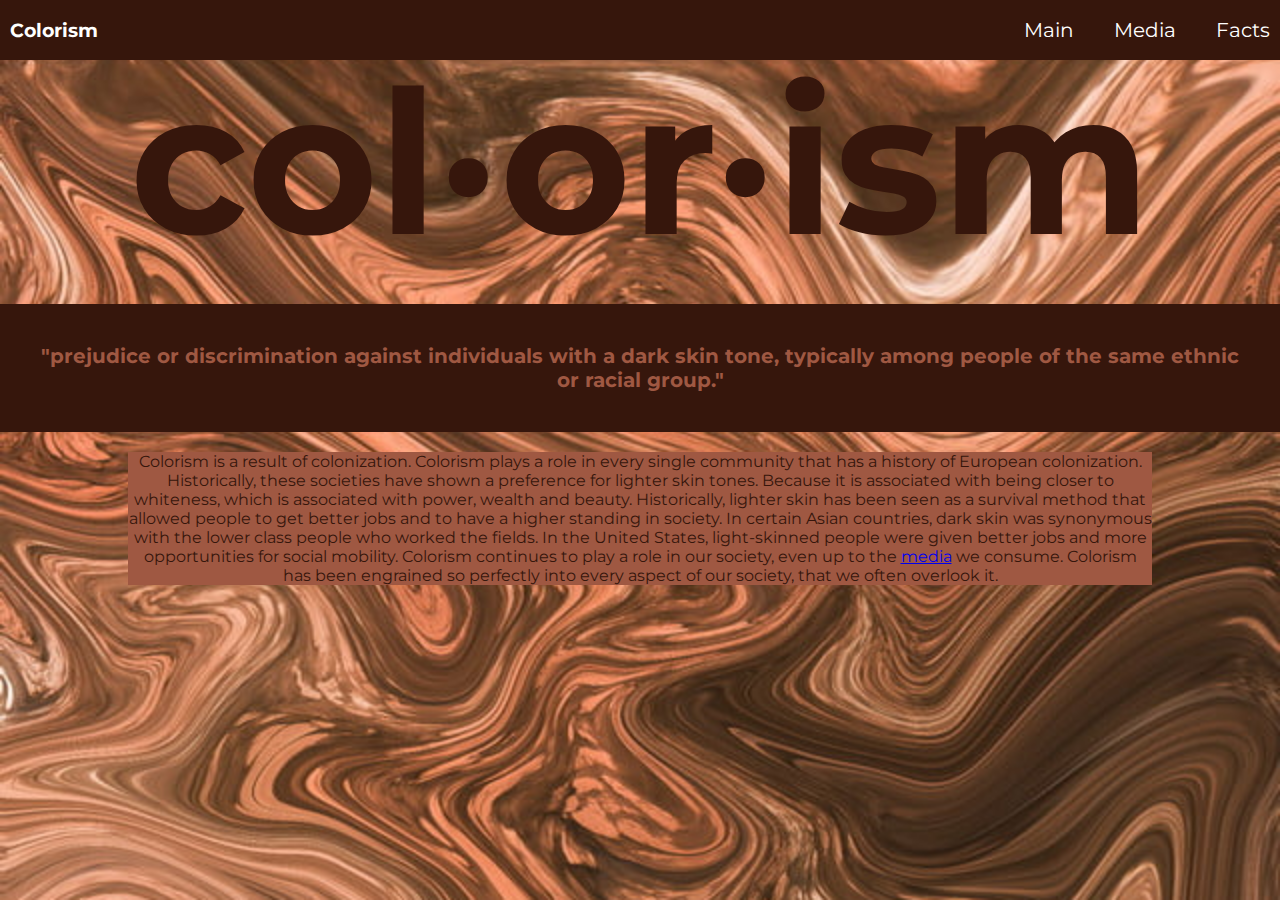
<file: index.html>
<!DOCTYPE html>
<html lang="en" dir="ltr">
  <head>
    <meta charset="utf-8">
    <link rel="stylesheet" href="styles.css">
    <link rel="preconnect" href="https://fonts.gstatic.com">
    <link href="https://fonts.googleapis.com/css2?family=Montserrat:wght@300&display=swap" rel="stylesheet">
    <title>Colorism</title>
  </head>
  <body>
    <nav> <!-- navigation bar-->
      <div class="top_left_word">
        <h3>Colorism</h3>
      </div>
      <div class="nav_links">
        <a href="index.html">Main</a>
        <a href="media.html">Media</a>
        <a href="facts.html">Facts</a>
      </div>
    </nav>
    <div class="header">
      <h1>col·or·ism</h1>
      <p class="subtitle">"prejudice or discrimination against individuals with a dark skin tone,
         typically among people of the same ethnic or racial group."</p>
      <div class="subtitle_des">
        <p class="description">
          Colorism is a result of colonization. Colorism plays a role in every single community that has a history of European colonization. Historically, these societies have shown a preference for lighter skin tones. Because it is associated with being closer to whiteness, which is associated with power, wealth and beauty.
            Historically, lighter skin has been seen as a survival method that allowed people to get better jobs and to have a higher standing in society. In certain Asian countries, dark skin was synonymous with the lower class people who worked the fields. In the United States, light-skinned people
            were given better jobs and more opportunities for social mobility. Colorism continues to play a role in our society, even up to the <a href="media.html">media</a> we consume. Colorism has been engrained so perfectly into every aspect of our society, that we often overlook it.
        </p>
      </div>


    </div>
    <!-- testin
    <div class="content_container">
      <div class="text">
        <h2>Colorism is a result of colonization. Colorism plays a role in every single community that has a history of European colonization. Historically, these societies have shown a preference for lighter skin tones. Because it is associated with being closer to whiteness, which is associated with power, wealth and beauty.
          Historically, lighter skin has been seen as a survival method that allowed people to get better jobs and to have a higher standing in society. In certain Asian countries, dark skin was synonymous with the lower class people who worked the fields. Meanwhile, in the United States, light-skinned people
          were given better jobs and more opportunities for social mobility. Colorism continues to play a role in our society, even up to the <a href="media.html">media</a> we consume. Colorism has been engrained into every aspect of our society, that people often overlook it.
        </h2>
      </div>
    </div>-->
  </body>
</html>
</file>
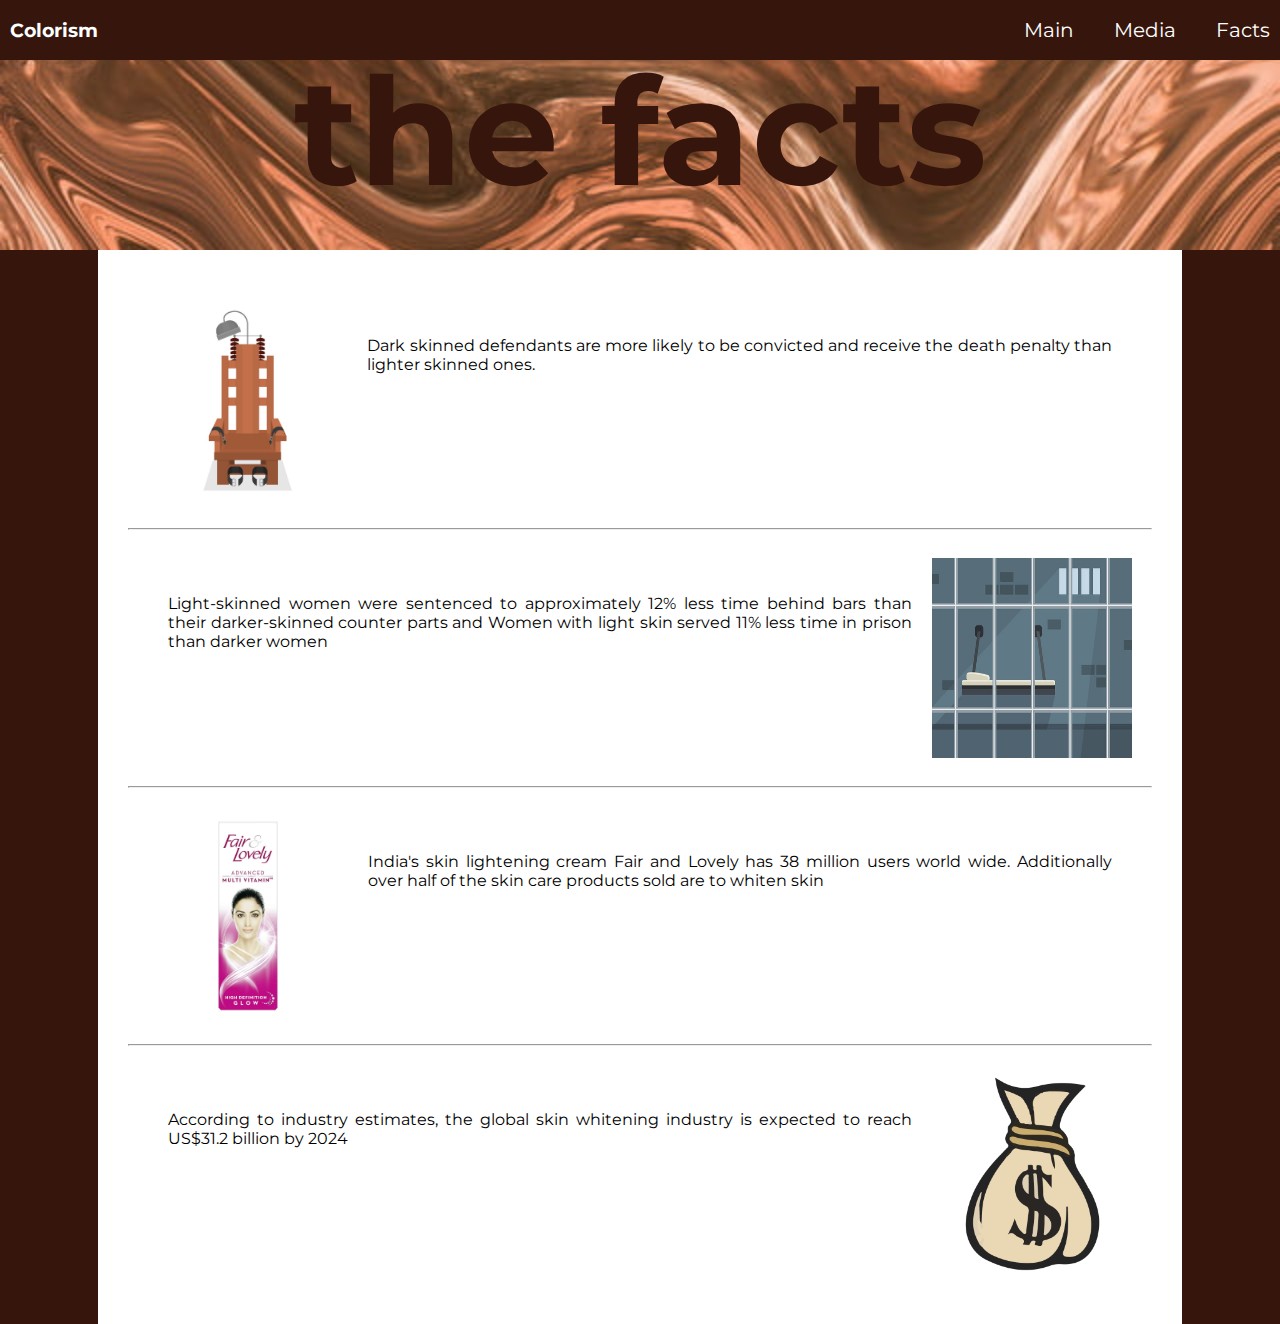
<file: facts.html>
<!DOCTYPE html>
<html lang="en" dir="ltr">
  <head>
    <meta charset="utf-8">
    <title>Colorism Facts</title>
    <link rel="stylesheet" href="facts.css">
    <link rel="preconnect" href="https://fonts.gstatic.com">
    <link href="https://fonts.googleapis.com/css2?family=Montserrat:wght@300&display=swap" rel="stylesheet">
  </head>
  <body>
    <nav> <!-- navigation bar-->
      <div class="top_left_word">
        <h3>Colorism</h3>
      </div>
      <div class="nav_links">
        <a href="index.html">Main</a>
        <a href="media.html">Media</a>
        <a href="facts.html">Facts</a>
      </div>
    </nav>
    <div class="header">
      <h1>the facts</h1>
    </div>
    <div class="content_container_facts">
      <div class="facts">
        <div class="top_row_facts">
          <div class="fact1">
            <img src="images/electricchair.jpg" alt="electric hair drawing">
            <p>Dark skinned defendants are more likely to be convicted and receive
               the death penalty than lighter skinned ones.</p>
          </div>
          <hr>
          <div class="fact2">
            <img src="images/jail.jpg" alt="jail cell">
            <p>Light-skinned women were sentenced to approximately 12% less time
             behind bars than their darker-skinned counter parts
             and Women with light skin served 11% less time in prison than darker women
             </p>
          </div>
          <hr>
        </div>
        <div class="bottom_row_facts">
          <div class="fact3">
            <img src="images/fair.jpg" alt="fair and lovely bottle">
            <p>India's skin lightening cream Fair and Lovely has 38 million users world wide. Additionally over half of the skin
            care products sold are to whiten skin</p>
          </div>
          <hr>
          <div class="fact4">
            <img src="images/moneybag.png" alt="moneybag">
            <p>According to industry estimates, the global skin whitening industry is expected to reach US$31.2 billion by 2024</p>
          </div>
        </div>


      </div>

    </div>
  </body>
</html>
</file>
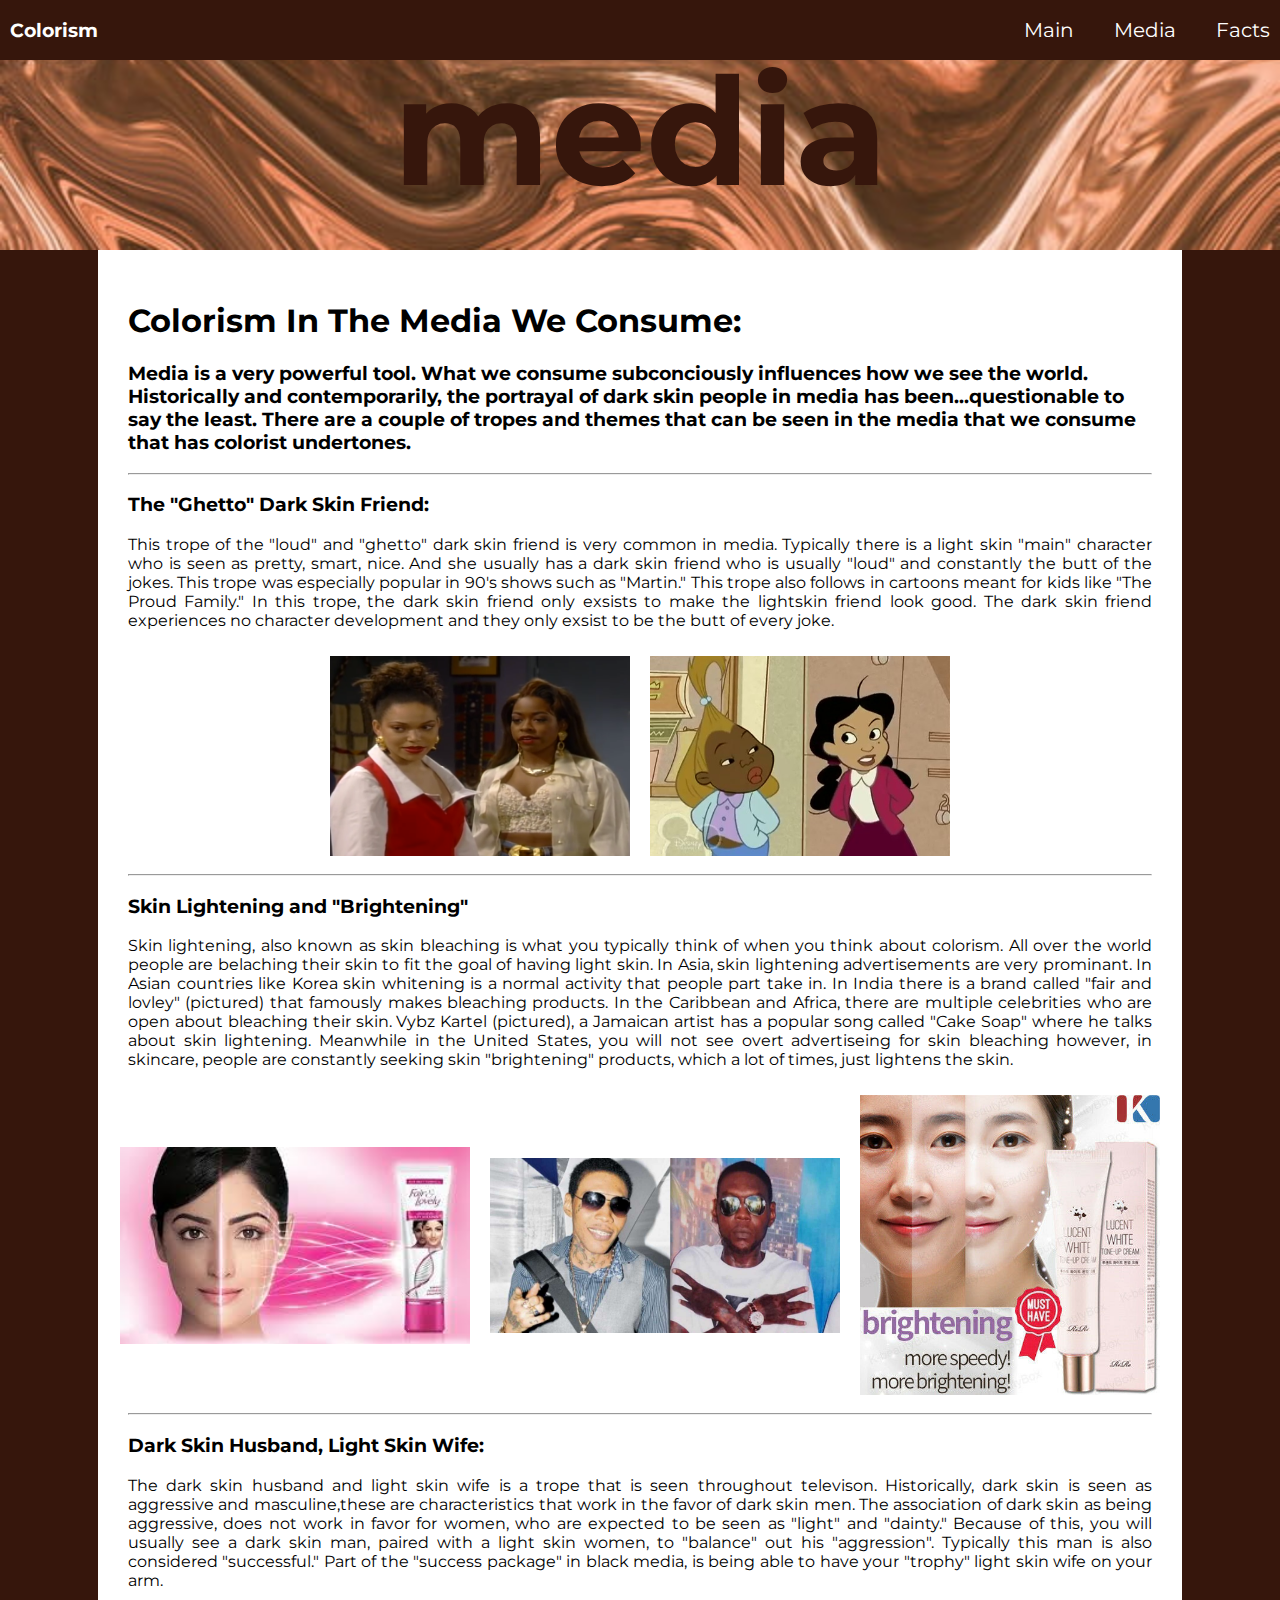
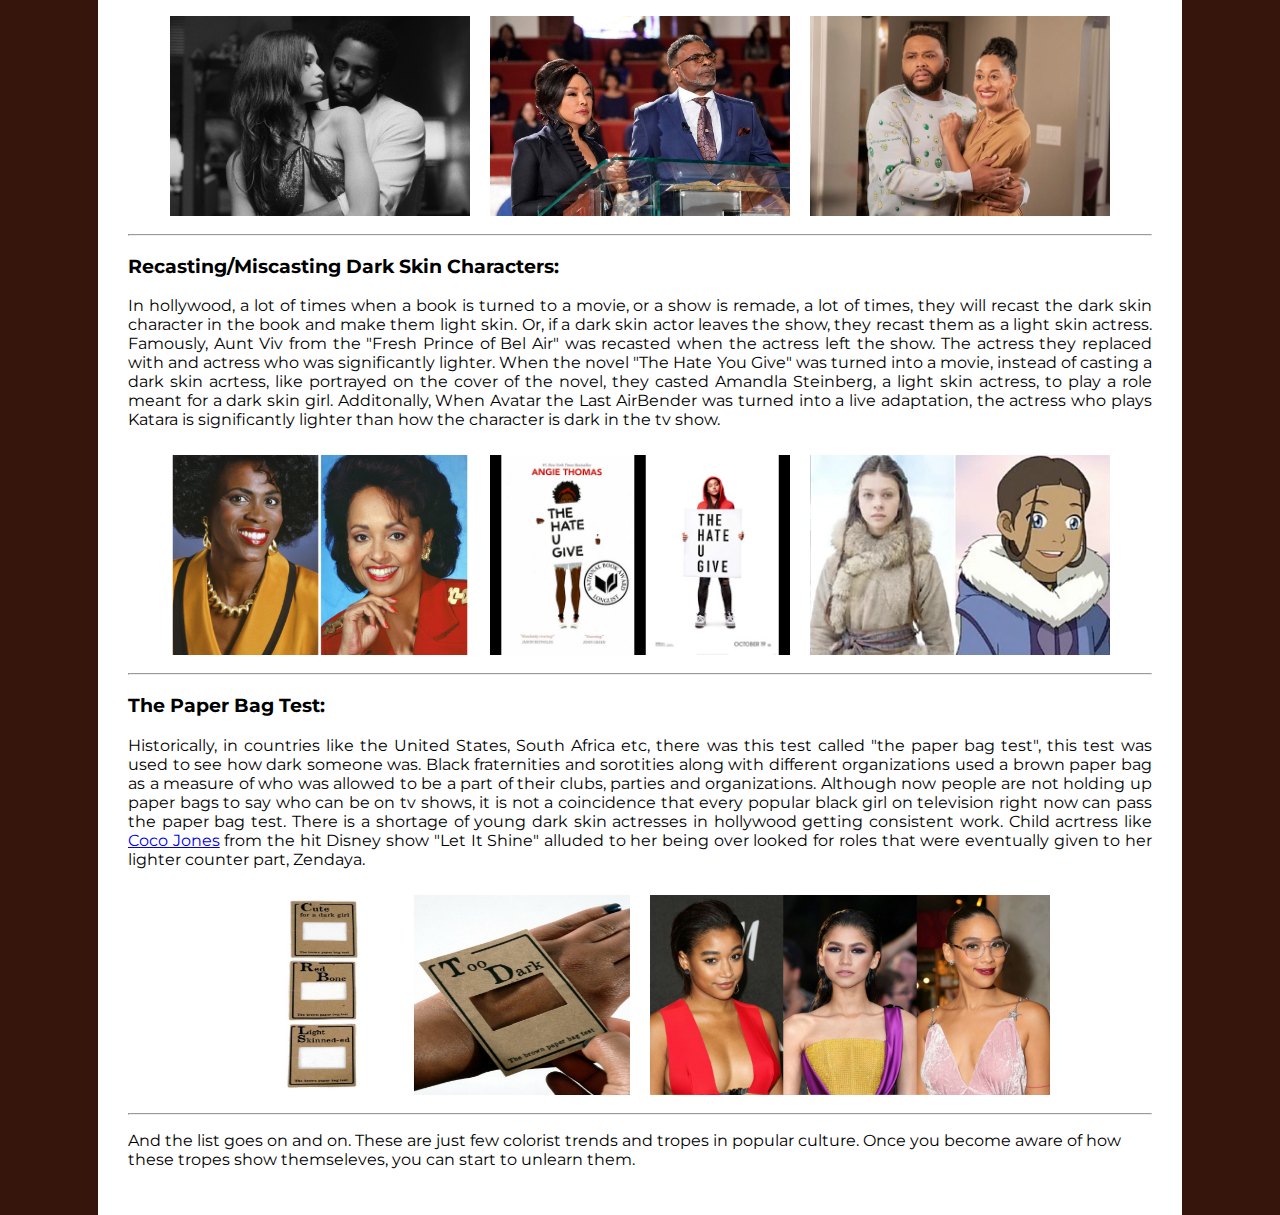
<file: media.html>
<!DOCTYPE html>
<html lang="en" dir="ltr">
  <head>
    <meta charset="utf-8">
    <title>Colorist Media</title>
    <link rel="stylesheet" href="media.css">
    <link rel="preconnect" href="https://fonts.gstatic.com">
    <link href="https://fonts.googleapis.com/css2?family=Montserrat:wght@300&display=swap" rel="stylesheet">
  </head>
  <body>
    <nav> <!-- navigation bar-->
      <div class="top_left_word">
        <h3>Colorism</h3>
      </div>
      <div class="nav_links">
        <a href="index.html">Main</a>
        <a href="media.html">Media</a>
        <a href="facts.html">Facts</a>
      </div>
    </nav>
    <div class="header">
      <h1>media</h1>
    </div>
    <div class="content_container_media">
      <div class="media_title">
        <h1>Colorism In The Media We Consume:</h1>
      </div>
      <div class="media_subtitle">
        <h3>Media is a very powerful tool. What we consume subconciously influences how we see the world.
        Historically and contemporarily, the portrayal of dark skin people in media has been...questionable to say the least.
       There are a couple of tropes and themes that can be seen in the media that we consume that has colorist undertones.
      </h3>
      </div>
      <hr>
      <div class="troupe1">
        <h3>The "Ghetto" Dark Skin Friend:</h3>
        <p class="explan_txt">This trope of the "loud" and "ghetto" dark skin friend is very common in media. Typically
        there is a light skin "main" character who is seen as pretty, smart, nice. And she usually has a dark skin
        friend who is usually "loud" and constantly the butt of the jokes. This trope was especially popular in
        90's shows such as "Martin." This trope also follows in cartoons meant for kids like "The Proud Family." In this trope,
        the dark skin friend only exsists to make the lightskin friend look good. The dark skin friend experiences no character development
        and they only exsist to be the butt of every joke.
        </p>
        <div class="trope1_pics">
          <img class="martin" src="images/martin.jpg" alt="martin">
          <img class="proudfam" src="images/proudfamily.jpg" alt="proud family">
        </div>
      </div>
      <hr>
      <div class="troupe2">
        <h3>Skin Lightening and "Brightening"</h3>
        <p class="explan_txt">
        Skin lightening, also known as skin bleaching is what you typically think of
        when you think about colorism. All over the world people are belaching their skin to fit the goal of having light skin.
        In Asia, skin lightening advertisements are very prominant. In Asian countries like Korea skin whitening is a normal
        activity that people part take in. In India there is a brand called "fair and lovley" (pictured) that famously makes bleaching products.
        In the Caribbean and Africa, there are multiple celebrities who are open about bleaching their skin. Vybz Kartel (pictured), a Jamaican
        artist has a popular song called "Cake Soap" where he talks about skin lightening. Meanwhile in the United States, you will not see overt advertiseing for skin bleaching
        however, in skincare, people are constantly seeking skin "brightening" products, which a lot of times, just lightens the skin.
        </p>
        <div class="trope2_pics">
          <img src="images/fairandlovley.jpg" alt="fair and lovley">
          <img src="images/vybz.jpg" alt="vybz kartel">
          <img src="images/koreanbleach.jpg" alt="korean skin whitening cream">
        </div>

      </div>
      <hr>
      <div class="trope3">
        <h3>Dark Skin Husband, Light Skin Wife:</h3>
        <p class="explan_txt">The dark skin husband and light skin wife is a trope that is seen throughout televison.
          Historically, dark skin is seen as aggressive and masculine,these are characteristics that work in the favor of dark skin men.
          The association of dark skin as being aggressive, does not work in favor for women, who are expected to be seen as "light" and "dainty."
          Because of this, you will usually see a dark skin man, paired with a light skin women, to "balance" out his "aggression". Typically this man is also considered "successful."
          Part of the "success package" in black media, is being able to have your "trophy" light skin wife on your arm.
        </p>
        <div class="trope3_pics">
          <img src="images/malcolmmaries.jpg" alt="malcolm and marie">
          <img src="images/greenleaf.jpg" alt="bishop and lady mae from green leaf">
          <img src="images/blackish.jpg" alt="andre and bow from blackish">
        </div>
      </div>
      <hr>
      <div class="trope4">
          <h3>Recasting/Miscasting Dark Skin Characters:</h3>
          <p class="explan_txt">
            In hollywood, a lot of times when a book is turned to a movie, or a show is remade, a lot of times, they
            will recast the dark skin character in the book and make them light skin. Or, if a dark skin actor leaves the show, they recast them as a light skin actress.
            Famously, Aunt Viv from the "Fresh Prince of Bel Air" was recasted when the actress left the show. The actress they replaced with and actress who was significantly lighter.
            When the novel "The Hate You Give" was turned into a movie, instead of casting a dark skin acrtess, like portrayed on the cover of the novel, they casted Amandla
            Steinberg, a light skin actress, to play a role meant for a dark skin girl. Additonally, When Avatar the Last AirBender was turned into a live adaptation, the actress
            who plays Katara is significantly lighter than how the character is dark in the tv show.
          </p>
          <div class="trope4_pics">
            <img src="images/freshprinceb.png" alt="aunt viv recasting in the fresh prince">
            <img src="images/thehate.png" alt="amandla steinberg the hate you give">
            <img src="images/katara.png" alt="">
          </div>
      </div>
      <hr>
      <div class="trope5">
          <h3>The Paper Bag Test:</h3>
          <p class="explan_txt"> Historically, in countries like the United States, South Africa etc, there was this test called "the paper bag test", this test was used to see how dark someone was.
            Black fraternities and sorotities along with different organizations used a brown paper bag as a measure of who was allowed to be a part of their clubs, parties and organizations.
            Although now people are not holding up paper bags to say who can be on tv shows, it is not a coincidence that every popular black girl on television right now can pass the paper
            bag test. There is a shortage of young dark skin actresses in hollywood getting consistent work.
             Child acrtress like <a href="https://www.youtube.com/watch?v=B9Xn2RVOlcY">Coco Jones</a> from the hit Disney show "Let It Shine" alluded to her being over
             looked for roles that were eventually given to her lighter counter part, Zendaya.
          </p>
          <div class="trope5_pics">
            <img src="images/paperbag.jpg" alt="the paper bag test">
            <img src="images/modernpaperbag.jpg" alt="actresses who all pass ther paper bag test">

          </div>
      </div>
      <hr>
      <div class="closingstatement">
        <p>
          And the list goes on and on. These are just few colorist trends and tropes in popular culture.
          Once you become aware of how these tropes show themseleves, you can start to unlearn them.
        </p>
      </div>

      </div>



  </body>
</html>
</file>
<file: styles.css>
body{
  margin: 0;
  padding: 0;
  font-family: 'Montserrat', sans-serif;
  background-color: #36160C;

}
/*navigation bar*/
nav{
  width:100%;
  overflow:hidden;
  position: fixed;
  top: 0;
  background-color: #36160C;
  display: flex;
  justify-content: space-between;
  padding-left: 10px;
  padding-right: 10px;
}
.nav_links{
  display: flex;
  justify-content: flex-end;
  top: 20px;
  align-items: center;
}
.top_left_word{
  align-self: flex-start;

}


nav a{
  color: white;
  text-align: center;
  padding: 15px 20px;
  text-decoration: none;
  font-size: 20px;
  margin-top: 0;
}
nav h3{
  color: white;

}
nav a:hover{
  color: #9F5842;
}
/*header*/
.header{
  background-image: url("images/headerpic.jpg");
  width: 100%;
  background-size: cover;
  height: 900px;
  object-fit: cover;
  text-align: center;
  /*display: flex;*/
  /*align-items: center;*/
  margin: 0px;
}
.header h1{
  font-size: 200px;
  font-weight: bold;
  margin-block-start: 0em;
  margin-block-end: 0em;
  margin-inline-start: 0px;
  margin-inline-end: 0px;
  padding-top: 40px;
  color: #36160C;
}
.subtitle{
  font-size: 20px;
  padding: 40px;
  font-weight: bolder;
  background-color: #36160C;
  color: #9F5842;
}
.description{
  width: 80%;
  background-color: #9F5842;
  color: #36160C;
  margin:auto;
}
.content_container{
  background-color: #9F5842;
  padding: 50px;
  margin: auto;
}
.content_container h2{
  font-size: 30px;
  text-align: justify;
}
.subtitle_des{
  text-align: center;
  padding:10;
}
/*
.text{
  background-color: #F2D2BD;
  text-align: center;
}*/
</file>
<file: facts.css>
body{
  margin: 0;
  padding: 0;
  font-family: 'Montserrat', sans-serif;
  background-color: #36160C;

}
/*navigation bar*/
nav{
  width:100%;
  overflow:hidden;
  position: fixed;
  top: 0;
  background-color: #36160C;
  display: flex;
  justify-content: space-between;
  padding-left: 10px;
  padding-right: 10px;

}
.nav_links{
  display: flex;
  justify-content: flex-end;
  top: 20px;
  align-items: center;
}
.top_left_word{
  align-self: flex-start;

}


nav a{
  color: white;
  text-align: center;
  padding: 15px 20px;
  text-decoration: none;
  font-size: 20px;
  margin-top: 0;
}
nav h3{
  color: white;

}
nav a:hover{
  color: #9F5842;
}
/*header*/
.header{
  display: flex;
  background-image: url("images/headerpic.jpg");
  width: 100%;
  background-size: cover;
  height: 250px;
  object-fit: cover;
  justify-content: center;
  margin: 0px;
}
.header h1{
  font-size: 150px;
  font-weight: bolder;
  margin-block-start: 0em;
  margin-block-end: 0em;
  margin-inline-start: 0px;
  margin-inline-end: 0px;
  padding-top: 40px;
  color: #36160C;
}
.header p{
  font-size: 20px;
  padding: 50px;
  font-weight: bolder;
  background-color: #9F5842;
  color: #36160C;
}
.content_container_facts{
  width: 80%;
  background-color: white;
  margin: auto;
  padding: 30px;
}
img{
  height: 200px;
  width: 200px;
}
.fact1, .fact3{
  display: flex;
  padding: 20px;
}

.fact2, .fact4{
  display: flex;
  flex-direction: row-reverse;
  padding:20px;
}
.top_row_facts, .bottom_row_facts{
  text-align: center;
}
p{
  text-align: justify;
  padding: 20px;
}
</file>
<file: media.css>
body{
  margin: 0;
  padding: 0;
  font-family: 'Montserrat', sans-serif;
  background-color: #36160C;

}
/*navigation bar*/
nav{
  width:100%;
  overflow:hidden;
  position: fixed;
  top: 0;
  background-color: #36160C;
  display: flex;
  justify-content: space-between;
  padding-left: 10px;
  padding-right: 10px;
}
.nav_links{
  display: flex;
  justify-content: flex-end;
  top: 20px;
  align-items: center;
}
.top_left_word{
  align-self: flex-start;

}
nav a{
  color: white;
  text-align: center;
  padding: 15px 20px;
  text-decoration: none;
  font-size: 20px;
  margin-top: 0;
}
nav h3{
  color: white;

}
nav a:hover{
  color: #9F5842;
}
/*header*/
.header{
  background-image: url("images/headerpic.jpg");
  width: 100%;
  background-size: cover;
  height: 250px;
  object-fit: cover;
  display: flex;
  justify-content: center;
  margin: 0px;
}
.header h1{
  font-size: 150px;
  font-weight: bolder;
  margin-block-start: 0em;
  margin-block-end: 0em;
  margin-inline-start: 0px;
  margin-inline-end: 0px;
  padding-top: 40px;
  color: #36160C;
}
.header p{
  font-size: 20px;
  padding: 50px;
  font-weight: bolder;
  background-color: #9F5842;
  color: #36160C;
}
.content_container_media{
  width: 80%;
  background-color: white;
  margin: auto;
  padding: 30px;
}
.trope1_pics img{
  height: 200px;
  width: 300px;
  object-fit: cover;
  padding: 10px;
  display: flex;
}

.trope2_pics img{
  height: 300px;
  width: 350px;
  object-fit: contain;
  padding:10px;
  display: flex;
  align-items: flex-start;
}
.trope3_pics img{
  height: 200px;
  width: 300px;
  object-fit: cover;
  padding:10px;
  display: flex;
}
.trope4_pics, .trope1_pics,
.trope2_pics,.trope5_pics, .trope3_pics{
  display: flex;
  justify-content: center;

}
.trope4_pics img{
  height: 200px;
  width: 300px;
  object-fit: cover;
  padding:10px;
  display: flex;
}
.trope5_pics img{
  height: 200px;
  width: 400px;
  padding:10px;
  display: flex;
}
.explan_txt{
  text-align: justify;
}
</file>
